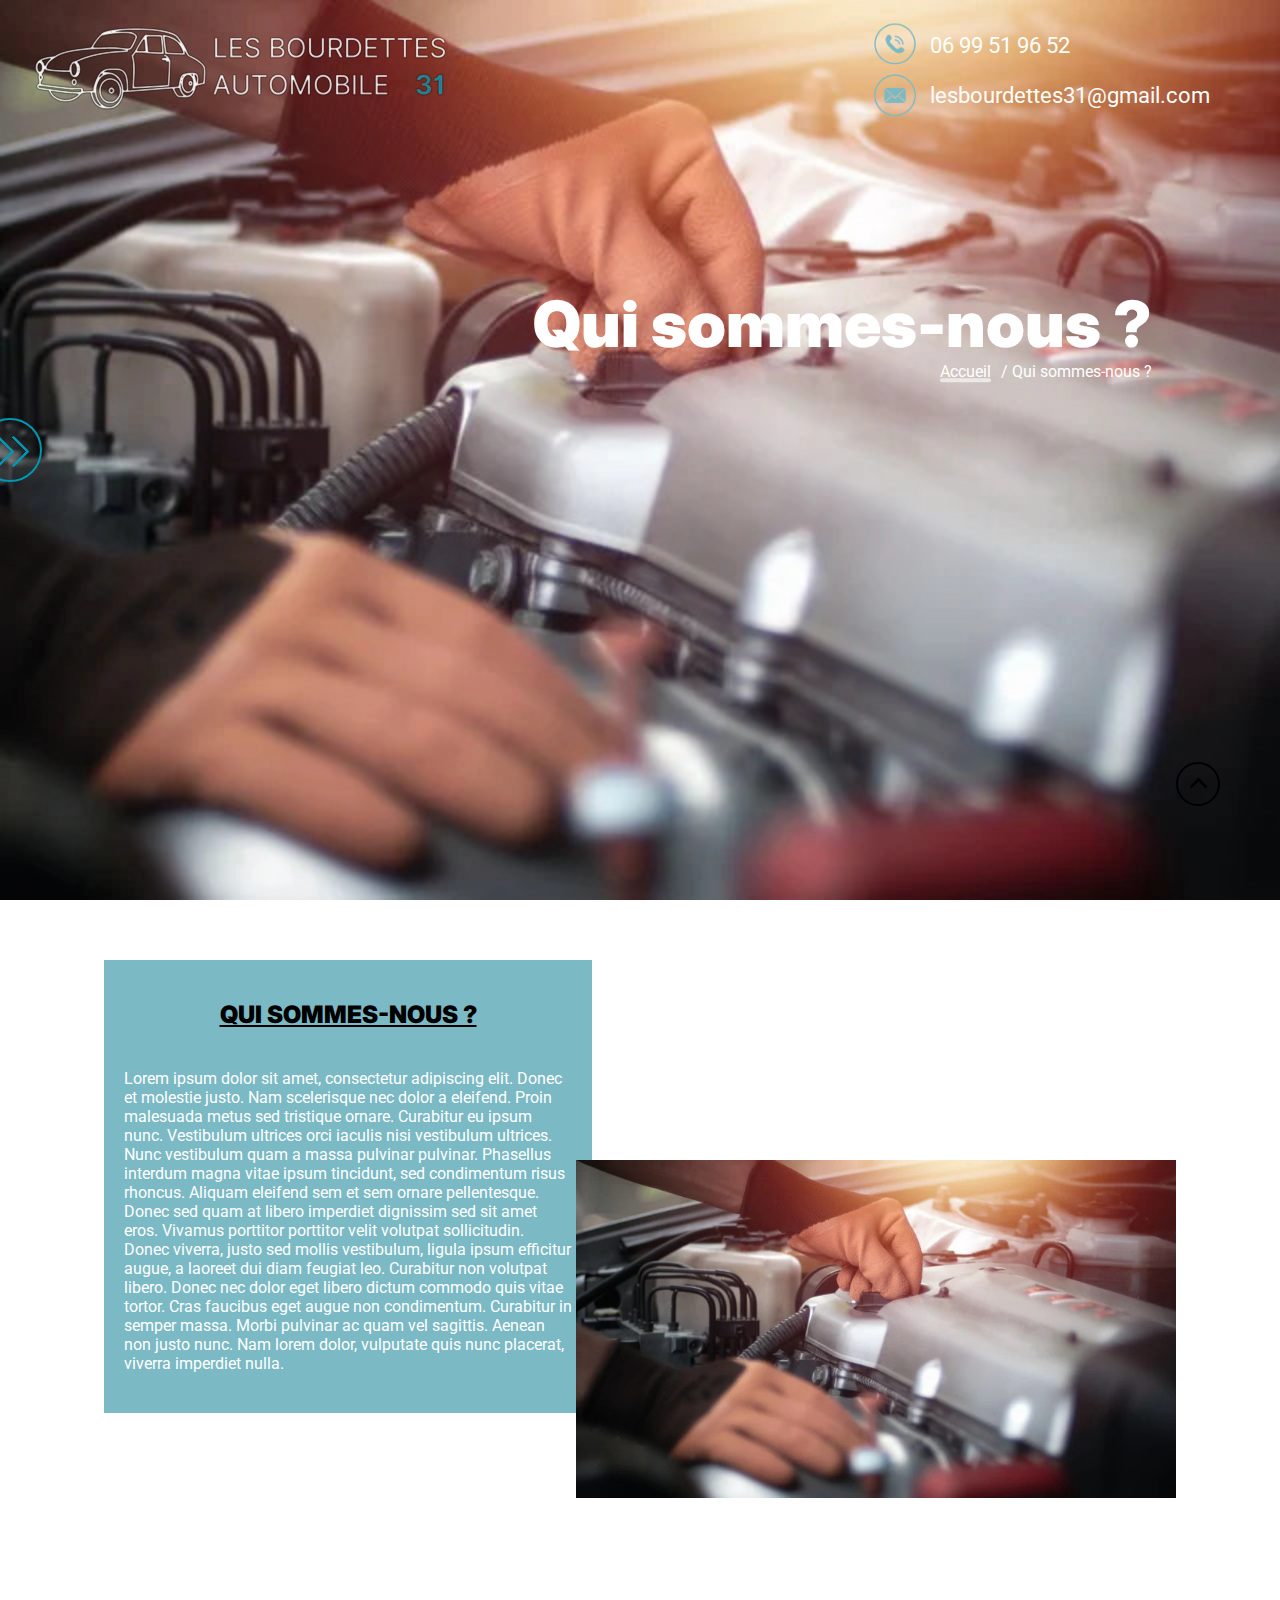
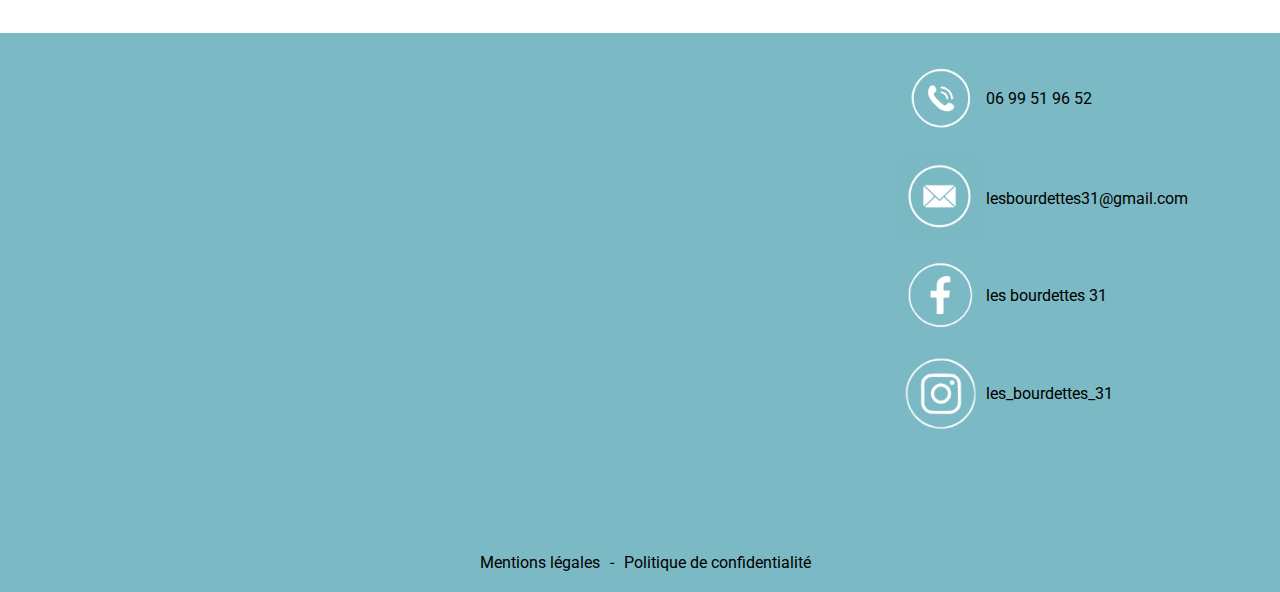
<file: about/index.html>
<!DOCTYPE html>
<html lang="en">

<head>
    <meta charset="UTF-8" />
    <meta name="viewport" content="width=device-width, initial-scale=1.0" />
    <meta name="description" content="Nous rachetons votre voiture à Toulouse et ses environs. Voiture particulière, collection, accidentée, en panne et utilitaire." />
    <title>Rachat de votre voiture à Toulouse et ses environs</title>
    <link rel="apple-touch-icon" sizes="180x180" href="../assets/icons/apple-touch-icon.png">
    <link rel="icon" type="image/png" sizes="32x32" href="../assets/icons/favicon-32x32.png">
    <link rel="icon" type="image/png" sizes="16x16" href="../assets/icons/favicon-16x16.png">
    <link rel="manifest" href="../assets/icons/site.webmanifest">
    <link rel="stylesheet" href="about.css">

</head>

<body>

    <header>
        <div class="header-container">
            <!--  Menu burger for mobile device -->
            <div class="menu-icon">
                <img src="../assets/icons/icon-menu.png" alt="menu-icon" />
            </div>
            <!--  End of menu burger for mobile device -->
            <a class="logo-link" href="../homepage/index.html">
                <img class="logo" src="../assets/images/logo.png" alt="logo" />
            </a>

            <div class="contact-icons">
                <div class="contact-item">
                    <img class="phone-icon" src="../assets/icons/phone.png" alt="phone-icon" />
                    <span class="phone-number">06 99 51 96 52</span>
                </div>
                <div class="contact-item">
                    <img class="mail-icon" src="../assets/icons/mail.png" alt="mail-icon" />
                    <span class="email">lesbourdettes31@gmail.com</span>
                </div>
            </div>
        </div>
        <div class="text-section">
            <div class="bold-text">
                <h1><strong>Qui sommes-nous ?</strong></h1>
            </div>
            <div class="breadcrumb">
                <a href="../homepage/index.html">
                    Accueil</a> / Qui sommes-nous ?
            </div>
        </div>
    </header>

    <nav>
        <div class="sidebar">
            <div class="close-button">
                <img src="../assets/icons/close.png" alt="close-menu" />
            </div>
            <ul class="menu">
                <a href="#">
                    <img class="logo-menu" src="../assets/images/logo-sidebar.png" alt="logo" />
                </a>
                <li><a href="../homepage/index.html">Accueil</a></li>
                <div class="menu-line-separation"></div>
                <li><a href="#">Vendre<br> ma voiture</a></li>
                <div class="menu-line-separation"></div>
                <li><a href="../about/index.html">Qui sommes-<br>nous ?</a></li>
                <div class="menu-line-separation"></div>
                <li><a href="#">Contact</a></li>
            </ul>
            <div class="social-logo">
                <a href="#">
                    <img class="logo-facebook" src="../assets/icons/facebook.png" alt="logo-facebook" />
                </a>
                <a href="#">
                    <img class="logo-instagram" src="../assets/icons/instagram.png" alt="logo-instagram" />
                </a>
            </div>
        </div>
    </nav>

    <main>
        <article>
            <!--FIRST SECTION-->
            <section class="first-section">
                <div class="section-content">
                    <div class="card">
                        <div class="left">
                            <h2><strong>Qui sommes-nous ?</strong></h2>
                            <p>Lorem ipsum dolor sit amet, consectetur adipiscing elit. Donec et molestie justo. Nam scelerisque nec dolor a eleifend. Proin malesuada metus sed tristique ornare. Curabitur eu ipsum nunc. Vestibulum ultrices orci iaculis nisi
                                vestibulum ultrices. Nunc vestibulum quam a massa pulvinar pulvinar. Phasellus interdum magna vitae ipsum tincidunt, sed condimentum risus rhoncus. Aliquam eleifend sem et sem ornare pellentesque. Donec sed quam at libero
                                imperdiet dignissim sed sit amet eros. Vivamus porttitor porttitor velit volutpat sollicitudin. Donec viverra, justo sed mollis vestibulum, ligula ipsum efficitur augue, a laoreet dui diam feugiat leo. Curabitur non volutpat
                                libero. Donec nec dolor eget libero dictum commodo quis vitae tortor. Cras faucibus eget augue non condimentum. Curabitur in semper massa. Morbi pulvinar ac quam vel sagittis. Aenean non justo nunc. Nam lorem dolor, vulputate
                                quis nunc placerat, viverra imperdiet nulla. </p>
                        </div>
                        <div class="right">
                            <img src="../assets/images/image-about.jpg" alt="presentation-image">
                        </div>
                    </div>
                </div>
            </section>
        </article>
    </main>
    <!--ARROW MENU-->
    <div class="arrow-container">
        <div class="arrow">
            <div class="div1"></div>
            <div class="div2"></div>
        </div>
    </div>

    <!--RETURN TOP-->
    <div class="arrow-container-return-top">
        <div class="arrow-return-top">
            <div class="div1"></div>
        </div>
    </div>

    <!--FOOTER-->
    <footer>
        <div class="footer-content">
            <iframe src="https://www.google.com/maps/embed?pb=!1m18!1m12!1m3!1d2891.6033288363296!2d1.3501074766149057!3d43.552309958949586!2m3!1f0!2f0!3f0!3m2!1i1024!2i768!4f13.1!3m3!1m2!1s0x12aeb74cbb897cad%3A0xd613a4d8b77104ab!2sChem.%20des%20Bourdettes%2C%2031270%20Cugnaux!5e0!3m2!1sfr!2sfr!4v1692894718830!5m2!1sfr!2sfr"
                style="border:0;" allowfullscreen="" loading="lazy" referrerpolicy="no-referrer-when-downgrade" title="location-map"></iframe>
            <div class="right-content">
                <div class="icon-span">
                    <a href="#">
                        <img class="phone-icon" src="../assets/icons/footer-phone.png" alt="phone-icon" />
                        <span class="phone-number">06 99 51 96 52</span>
                    </a>
                </div>
                <div class="icon-span">
                    <a href="#">
                        <img class="mail-icon" src="../assets/icons/footer-mail.png" alt="mail-icon" />
                        <span class="email">lesbourdettes31@gmail.com</span>
                    </a>
                </div>
                <div class="icon-span">
                    <a href="#">
                        <img class="logo-facebook" src="../assets/icons/facebook.png" alt="logo-facebook" />
                        <span>les bourdettes 31</span>
                    </a>
                </div>
                <div class="icon-span">
                    <a href="#">
                        <img class="logo-instagram" src="../assets/icons/instagram.png" alt="logo-instagram" />
                        <span>les_bourdettes_31</span>
                    </a>
                </div>
            </div>
        </div>
        <div class="overlay"></div>
        <div class="copyright">
            <a href="">
                <p>Mentions légales</p>
            </a>
            <p>-</p>
            <a href="">
                <p>Politique de confidentialité</p>
            </a>
        </div>
    </footer>
    <script src="../homepage/index.js"></script>

</body>

</html>
</file>
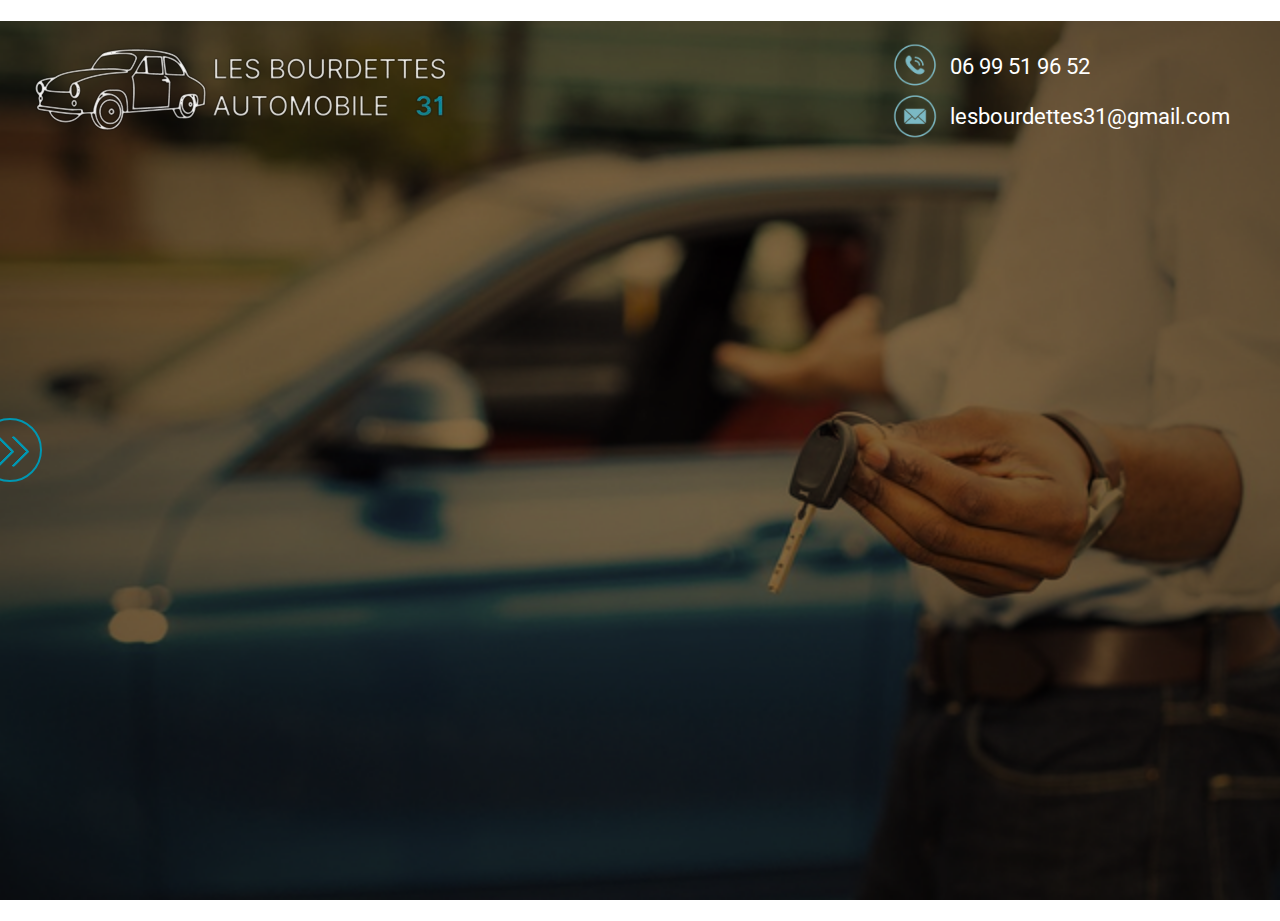
<file: homepage/index.html>
<!DOCTYPE html>
<html lang="en">

<head>
    <meta charset="UTF-8" />
    <meta name="viewport" content="width=device-width, initial-scale=1.0" />
    <meta name="description" content="Rachat de votre voiture à Toulouse et ses environs" />
    <title>Rachat de votre voiture à Toulouse et ses environs</title>
    <link rel="apple-touch-icon" sizes="180x180" href="../assets/icons/apple-touch-icon.png">
    <link rel="icon" type="image/png" sizes="32x32" href="../assets/icons/favicon-32x32.png">
    <link rel="icon" type="image/png" sizes="16x16" href="../assets/icons/favicon-16x16.png">
    <link rel="manifest" href="../assets/icons/site.webmanifest">
    <link rel="stylesheet" href="style.css" />
</head>

<body>
    <header>
        <div class="header-container">
            <!--  Menu burger for mobile device -->
            <div class="menu-icon">
                <img src="../assets/icons/icon-menu.png" alt="menu-icon" />
            </div>
            <!--  End of menu burger for mobile device -->
            <a class="logo-link" href="index.html">
                <img class="logo" src="../assets/images/logo.png" alt="logo" />
            </a>

            <div class="contact-icons">
                <div class="contact-item">
                    <img class="phone-icon" src="../assets/icons/phone.png" alt="phone-icon" />
                    <span class="phone-number">06 99 51 96 52</span>
                </div>
                <div class="contact-item">
                    <img class="mail-icon" src="../assets/icons/mail.png" alt="mail-icon" />
                    <span class="email">lesbourdettes31@gmail.com</span>
                </div>
            </div>


        </div>
    </header>

    <nav>
        <div class="sidebar">
            <div class="close-button">
                <img src="../assets/icons/close.png" alt="close-menu" />
            </div>
            <ul class="menu">
                <a href="index.html">
                    <img class="logo-menu" src="../assets/images/logo-sidebar.png" alt="logo" />
                </a>
                <li><a href="#">Accueil</a></li>
                <div class="menu-line-separation"></div>
                <li><a href="#">Vendre<br> ma voiture</a></li>
                <div class="menu-line-separation"></div>
                <li><a href="#">Qui sommes-<br>nous ?</a></li>
                <div class="menu-line-separation"></div>
                <li><a href="#">Contact</a></li>
            </ul>
            <div class="social-logo">
                <a href="#">
                    <img class="logo-facebook" src="../assets/icons/facebook.png" alt="logo-facebook" />
                </a>
                <a href="#">
                    <img class="logo-instagram" src="../assets/icons/instagram.png" alt="logo-instagram" />
                </a>
            </div>
        </div>
    </nav>

    <main>
        <article>
            <section>
                <div class="section-content">
                    <div class="arrow-container">
                        <div class="arrow">
                            <div class="div1"></div>
                            <div class="div2"></div>
                        </div>
                    </div>
                    <div class="text-section">
                        <h1>Achat de tous types de véhicule</h1>
                        <div class="separation-line"></div>
                        <p>Voiture particulière, collection, accidentée,<br> en panne et / ou utilitaire</p>
                        <p class="text-italic">Sur la région de Toulouse et Haute-Garonne</p>
                    </div>


                </div>



            </section>
        </article>
    </main>

    <div class="overlay"></div>

    <script src="index.js"></script>
</body>

</html>
</file>
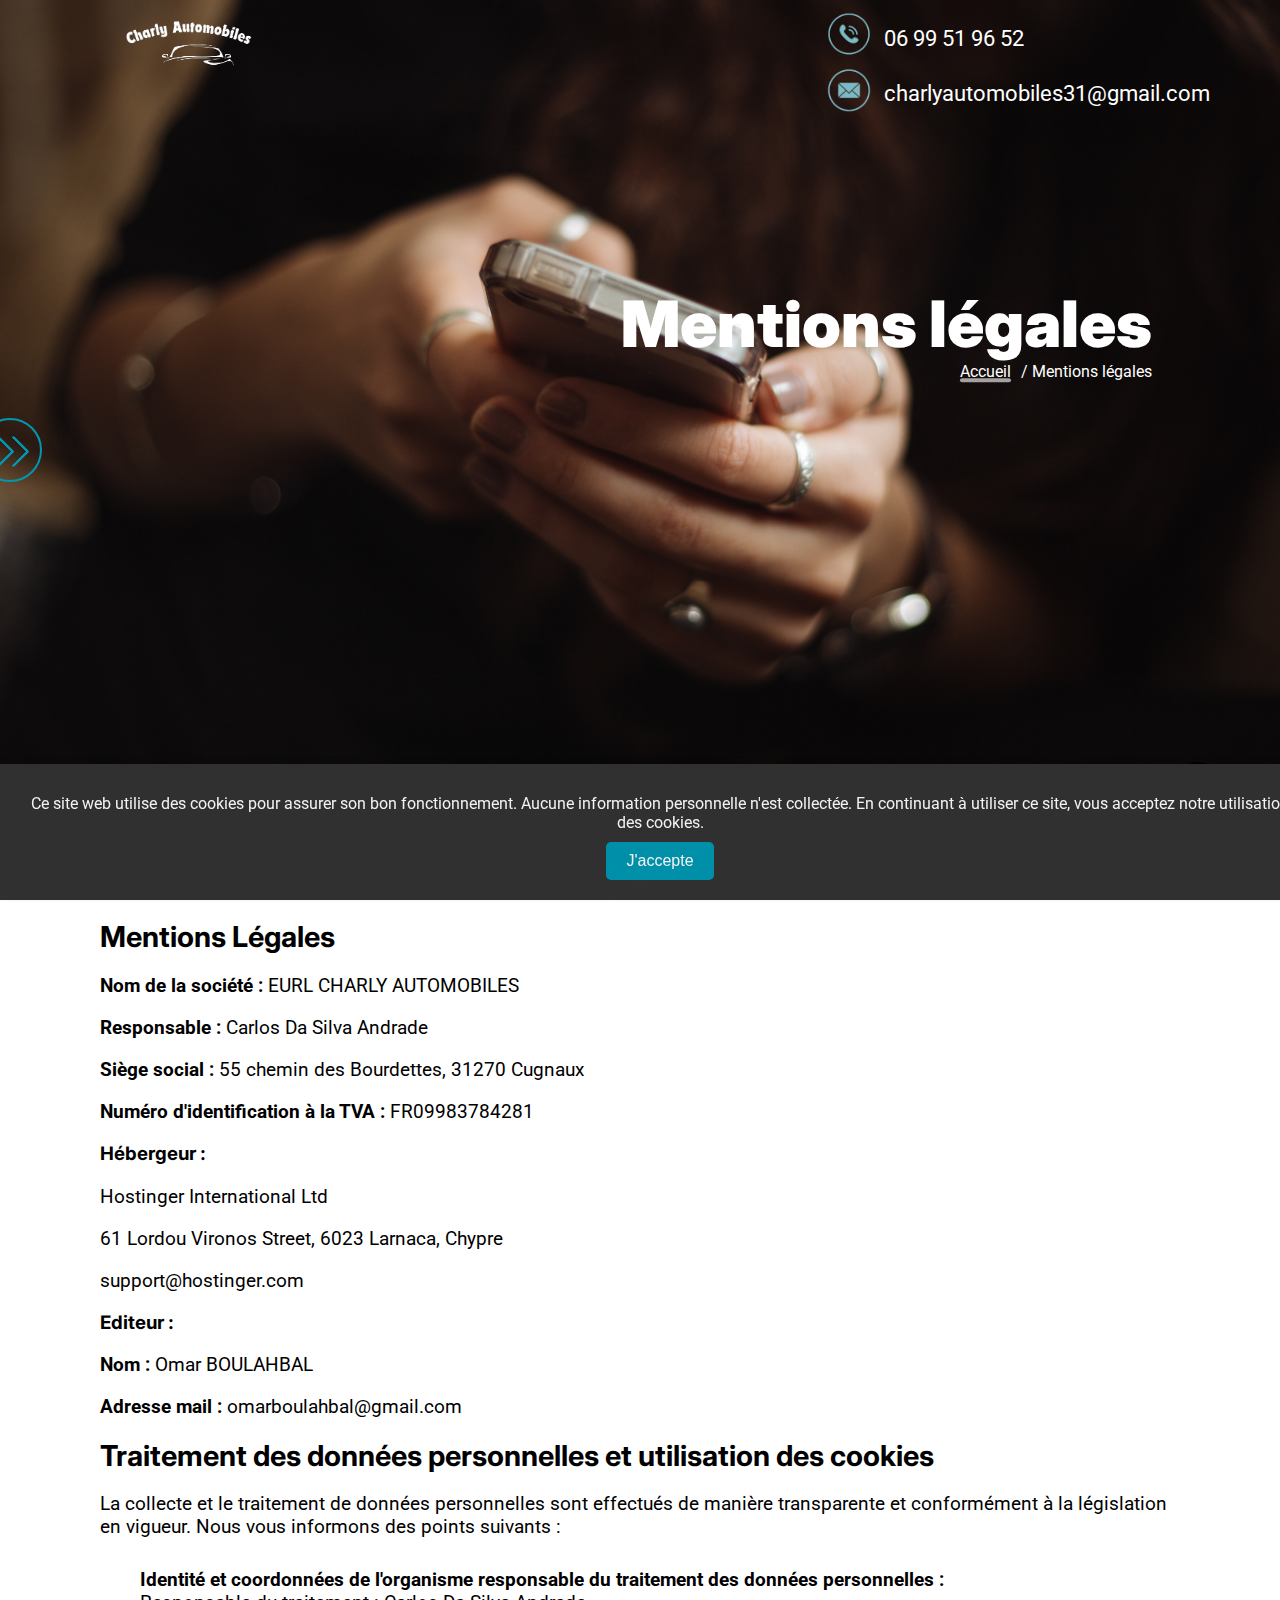
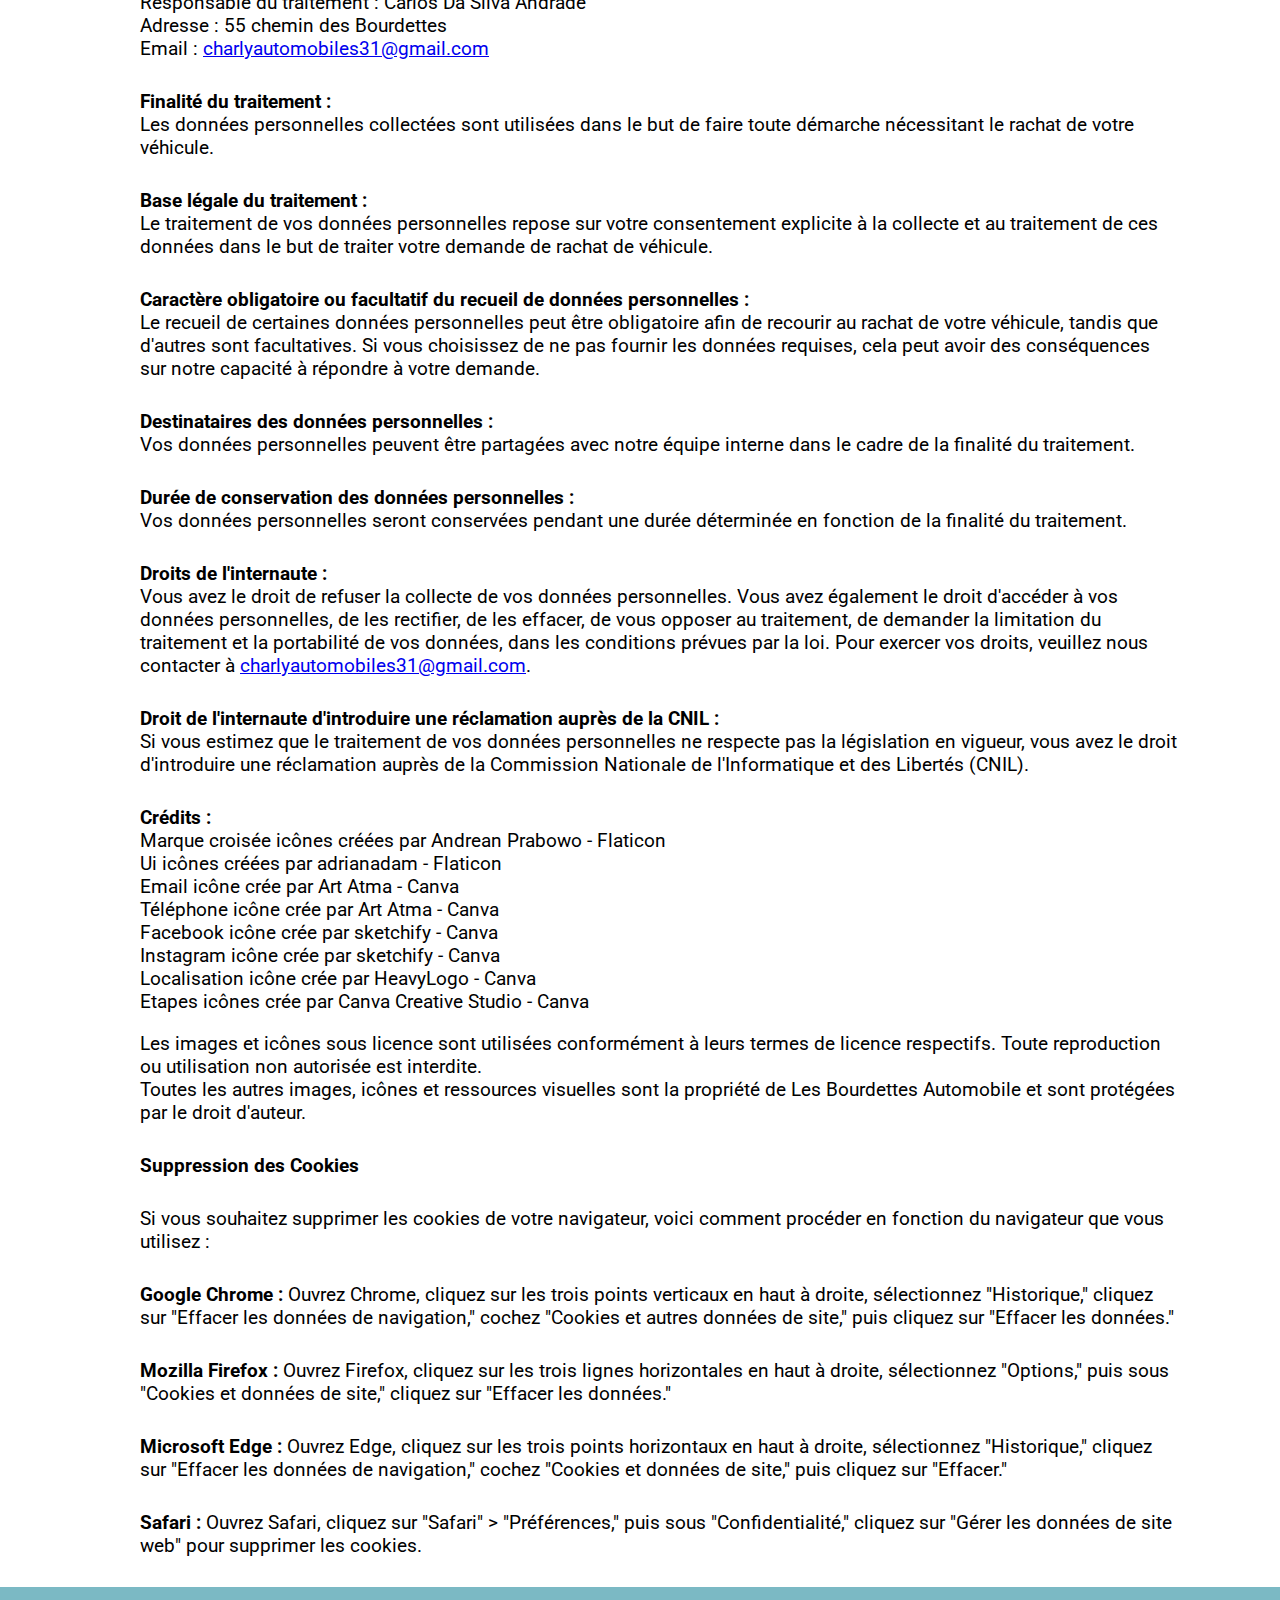
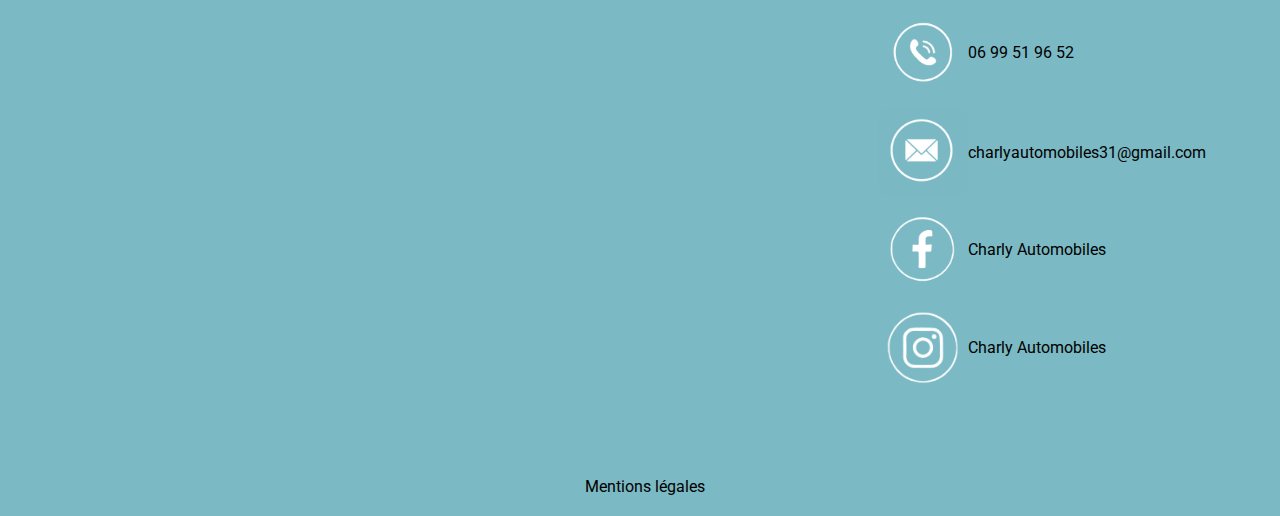
<file: pages/mentions-legales/index.html>
<!DOCTYPE html>
<html lang="fr">

<head>
    <meta charset="UTF-8">
    <meta name="viewport" content="width=device-width, initial-scale=1.0">
    <title>Rachat de votre voiture à Toulouse et ses environs - Mentions Légales</title>
    <meta property="og:title" content="Rachat de votre voiture à Toulouse et ses environs" />
    <meta property="og:description" content="Nous rachetons votre voiture à Toulouse et ses environs. Voiture particulière, collection, accidentée, en panne et utilitaire." />
    <meta property="og:image" content="../../assets/icons/favicon_charly_auto/favicon-32x32.png" />
    <meta property="og:url" content="https://charlyautomobiles31.fr/mentions-legales" />
    <meta property="og:type" content="website" />
    <link rel="apple-touch-icon" sizes="180x180" href="../../assets/icons/favicon_charly_auto/apple-touch-icon.png">
    <link rel="icon" type="image/png" sizes="32x32" href="../../assets/icons/favicon_charly_auto/favicon-32x32.png">
    <link rel="icon" type="image/png" sizes="16x16" href="../../assets/icons/favicon_charly_auto/favicon-16x16.png">
    <link rel="manifest" href="../../assets/icons/favicon_charly_auto/site.webmanifest">
    <meta name="description" content="Mentions légales du site de Carlos Da Silva. Informations sur la collecte de données personnelles et l'utilisation des cookies.">
    <meta name="keywords" content="mentions légales, données personnelles, cookies, Carlos Da Silva">
    <meta name="author" content="Carlos Da Silva">
    <link rel="canonical" href="https://charlyautomobiles31.fr/mentions-legales">
    <link rel="stylesheet" href="mentions-legales.css">

</head>

<body>
    <!--HEADER-->
    <header>
        <div class="header-container">
            <!--  Menu burger for mobile device -->
            <div class="menu-icon">
                <img src="../../assets/icons/icon-menu.png" alt="menu-icon" />
            </div>
            <!--  End of menu burger for mobile device -->
            <a class="logo-link" href="../../index.html">
                <img class="logo" src="../../assets/images/logo-charly-auto-transparent2.png" alt="logo" />
            </a>

            <div class="contact-icons">
                <div class="contact-item">
                    <a href="tel:0699519652">
                        <img class="phone-icon" src="../../assets/icons/phone.png" alt="phone-icon" />
                    </a>
                    <a href="tel:0699519652">06 99 51 96 52</a>
                </div>
                <div class="contact-item">
                    <a href="mailto:charlyautomobiles31@gmail.com">
                        <img class="mail-icon" src="../../assets/icons/mail.png" alt="mail-icon" />
                    </a>
                    <a href="mailto:charlyautomobiles31@gmail.com">charlyautomobiles31@gmail.com</a>
                </div>
            </div>
        </div>
        <div class="text-section">
            <div class="bold-text">
                <h1><strong>Mentions légales</strong></h1>
            </div>
            <div class="breadcrumb">
                <a href="../../index.html">
                Accueil </a> / Mentions légales
            </div>
        </div>
    </header>

    <nav>
        <div class="sidebar">
            <div class="close-button">
                <img src="../../assets/icons/close.png" alt="close-menu" />
            </div>
            <ul class="menu">
                <li><a href="../../index.html">Accueil</a></li>
                <div class="menu-line-separation"></div>
                <li><a href="../vendre-mon-vehicule/index.html">Vendre<br> mon véhicule</a></li>
                <div class="menu-line-separation"></div>
                <li><a href="../a-propos-de-nous/index.html">A propos de<br>nous</a></li>
                <div class="menu-line-separation"></div>
                <li><a href="../contact/index.html">Contact</a></li>
            </ul>
            <div class="social-logo">
                <a href="https://www.facebook.com/profile.php?id=61560107947524&locale=fr_FR">
                    <img class="logo-facebook" src="../../assets/icons/facebook.png" alt="logo-facebook" />
                </a>
                <a href="https://www.instagram.com/charlyautomobiles/" target="_blank">
                    <img class="logo-instagram" src="../../assets/icons/instagram.png" alt="logo-instagram" />
                </a>
            </div>
        </div>
    </nav>

    <main>
        <article>
            <section class="first-section">
                <h1>Mentions Légales</h1>
                <p><strong>Nom de la société :</strong> EURL CHARLY AUTOMOBILES</p>
                <p><strong>Responsable :</strong> Carlos Da Silva Andrade</p>
                <p><strong>Siège social :</strong> 55 chemin des Bourdettes, 31270 Cugnaux</p>
                <p><strong>Numéro d'identification à la TVA :</strong> FR09983784281</p>
                <h3>Hébergeur :</h3>
                <p>Hostinger International Ltd</p>
                <p>61 Lordou Vironos Street, 6023 Larnaca, Chypre</p>
                <p>support@hostinger.com</p>
                <h3>Editeur :</h3>
                <p><strong>Nom :</strong> Omar BOULAHBAL</p>
                <p><strong>Adresse mail :</strong> omarboulahbal@gmail.com</p>

                <h1>Traitement des données personnelles et utilisation des cookies</h1>

                <p>La collecte et le traitement de données personnelles sont effectués de manière transparente et conformément à la législation en vigueur. Nous vous informons des points suivants :</p>

                <ul>
                    <li><strong>Identité et coordonnées de l'organisme responsable du traitement des données personnelles :</strong><br> Responsable du traitement : Carlos Da Silva Andrade<br> Adresse : 55 chemin des Bourdettes<br> Email : <a href="mailto:charlyautomobiles31@gmail.com">charlyautomobiles31@gmail.com</a>
                    </li>
                    <li><strong>Finalité du traitement :</strong><br> Les données personnelles collectées sont utilisées dans le but de faire toute démarche nécessitant le rachat de votre véhicule.
                    </li>
                    <li><strong>Base légale du traitement :</strong><br> Le traitement de vos données personnelles repose sur votre consentement explicite à la collecte et au traitement de ces données dans le but de traiter votre demande de rachat de véhicule.
                    </li>
                    <li><strong>Caractère obligatoire ou facultatif du recueil de données personnelles :</strong><br> Le recueil de certaines données personnelles peut être obligatoire afin de recourir au rachat de votre véhicule, tandis que d'autres sont
                        facultatives. Si vous choisissez de ne pas fournir les données requises, cela peut avoir des conséquences sur notre capacité à répondre à votre demande.
                    </li>
                    <li><strong>Destinataires des données personnelles :</strong><br> Vos données personnelles peuvent être partagées avec notre équipe interne dans le cadre de la finalité du traitement.
                    </li>
                    <li><strong>Durée de conservation des données personnelles :</strong><br> Vos données personnelles seront conservées pendant une durée déterminée en fonction de la finalité du traitement.
                    </li>
                    <li><strong>Droits de l'internaute :</strong><br> Vous avez le droit de refuser la collecte de vos données personnelles. Vous avez également le droit d'accéder à vos données personnelles, de les rectifier, de les effacer, de vous opposer
                        au traitement, de demander la limitation du traitement et la portabilité de vos données, dans les conditions prévues par la loi. Pour exercer vos droits, veuillez nous contacter à <a href="mailto:charlyautomobiles31@gmail.com">charlyautomobiles31@gmail.com</a>.
                    </li>
                    <li><strong>Droit de l'internaute d'introduire une réclamation auprès de la CNIL :</strong><br> Si vous estimez que le traitement de vos données personnelles ne respecte pas la législation en vigueur, vous avez le droit d'introduire une
                        réclamation auprès de la Commission Nationale de l'Informatique et des Libertés (CNIL).
                    </li>
                    <li class="credits"><strong>Crédits :</strong><br>
                        <a href="https://www.flaticon.com/fr/icones-gratuites/marque-croisee" title="marque croisée icônes">Marque croisée icônes créées par Andrean Prabowo - Flaticon</a><br>
                        <a href="https://www.flaticon.com/fr/icones-gratuites/ui" title="ui icônes">Ui icônes créées par adrianadam - Flaticon</a><br>
                        <a href="https://www.canva.com/icons/MAFYy8RsviE/" title="email icone">Email icône crée par Art Atma - Canva</a><br>
                        <a href="https://www.canva.com/icons/MAFYy5k0tpo/" title="phone icone">Téléphone icône crée par Art Atma - Canva</a><br>
                        <a href="https://www.canva.com/icons/MAE9MPw9s3g/" title="facebook icônes">Facebook icône crée par sketchify - Canva</a><br>
                        <a href="https://www.canva.com/icons/MAE9MDFdFLo/" title="instagram icone">Instagram icône crée par sketchify - Canva </a><br>
                        <a href="https://www.canva.com/icons/MAFM2FJJZMg/" title="localisation icone">Localisation icône crée par HeavyLogo - Canva</a><br>
                        <a href="https://www.canva.com/icons/MACZMrIj9R0/" title="etape logo">Etapes icônes crée par Canva Creative Studio - Canva</a>
                        <p>Les images et icônes sous licence sont utilisées conformément à leurs termes de licence respectifs. Toute reproduction ou utilisation non autorisée est interdite. <br> Toutes les autres images, icônes et ressources visuelles sont
                            la propriété de Les Bourdettes Automobile et sont protégées par le droit d'auteur.</p>
                    </li>
                    <li><strong>Suppression des Cookies</strong></li>
                    <p>Si vous souhaitez supprimer les cookies de votre navigateur, voici comment procéder en fonction du navigateur que vous utilisez :</p>

                    <li><strong>Google Chrome :</strong> Ouvrez Chrome, cliquez sur les trois points verticaux en haut à droite, sélectionnez "Historique," cliquez sur "Effacer les données de navigation," cochez "Cookies et autres données de site," puis cliquez
                        sur "Effacer les données."</li>
                    <li><strong>Mozilla Firefox :</strong> Ouvrez Firefox, cliquez sur les trois lignes horizontales en haut à droite, sélectionnez "Options," puis sous "Cookies et données de site," cliquez sur "Effacer les données."</li>
                    <li><strong>Microsoft Edge :</strong> Ouvrez Edge, cliquez sur les trois points horizontaux en haut à droite, sélectionnez "Historique," cliquez sur "Effacer les données de navigation," cochez "Cookies et données de site," puis cliquez
                        sur "Effacer."</li>
                    <li><strong>Safari :</strong> Ouvrez Safari, cliquez sur "Safari" > "Préférences," puis sous "Confidentialité," cliquez sur "Gérer les données de site web" pour supprimer les cookies.</li>
                </ul>
            </section>
        </article>
    </main>

    <!--ARROW MENU-->
    <div class="arrow-container">
        <div class="arrow">
            <div class="div1"></div>
            <div class="div2"></div>
        </div>
    </div>

    <!--RETURN TOP-->
    <div class="arrow-container-return-top">
        <div class="arrow-return-top">
            <div class="div1"></div>
        </div>
    </div>
    <!--FOOTER-->
    <footer>
        <div class="footer-content">
            <iframe src="https://www.google.com/maps/embed?pb=!1m18!1m12!1m3!1d2891.5475159485945!2d1.3501909999999997!3d43.553473200000006!2m3!1f0!2f0!3f0!3m2!1i1024!2i768!4f13.1!3m3!1m2!1s0x12aeb0b4c5cefc5d%3A0xbc7468f276241a30!2s55%20Chem.%20des%20Bourdettes%2C%2031270%20Cugnaux!5e0!3m2!1sfr!2sfr!4v1694888712613!5m2!1sfr!2sfr"
                style="border:0;" allowfullscreen="" loading="lazy" title="location-map" referrerpolicy="no-referrer-when-downgrade"></iframe>
            <div class="right-content">
                <div class="icon-span">
                    <a href="tel:0699519652">
                        <img class="phone-icon" src="../../assets/icons/footer-phone.png" alt="phone-icon" />
                        <span>06 99 51 96 52</span>
                    </a>
                </div>
                <div class="icon-span">
                    <a href="mailto:charlyautomobiles31@gmail.com">
                        <img class="mail-icon" src="../../assets/icons/footer-mail.png" alt="mail-icon" />
                        <span href="mailto:charlyautomobiles31@gmail.com">charlyautomobiles31@gmail.com</span>
                    </a>
                </div>
                <div class="icon-span">
                    <a href="https://www.facebook.com/profile.php?id=61560107947524&locale=fr_FR">
                        <img class="logo-facebook" src="../../assets/icons/facebook.png" alt="logo-facebook" />
                        <span>Charly Automobiles</span>
                    </a>
                </div>
                <div class="icon-span">
                    <a href="https://www.instagram.com/charlyautomobiles/" target="_blank">
                        <img class="logo-instagram" src="../../assets/icons/instagram.png" alt="logo-instagram" />
                        <span>Charly Automobiles</span>
                    </a>
                </div>
            </div>
        </div>
        <div class="overlay"></div>
        <div class="copyright">
            <a href="index.html">
                <p>Mentions légales</p>
            </a>
        </div>
    </footer>

    <!--COOKIES-->
    <div id="cookie-banner" class="cookie-banner">
        <p>Ce site web utilise des cookies pour assurer son bon fonctionnement. Aucune information personnelle n'est collectée. En continuant à utiliser ce site, vous acceptez notre utilisation des cookies.</p>
        <button id="accept-cookie" class="cookie-button">J'accepte</button>
    </div>

    <script src="../../index.js"></script>
    <script src="../../cookies.js"></script>
</body>

</html>

</html>
</file>
<file: about/about.css>
@import url('https://fonts.googleapis.com/css2?family=Inter&family=Roboto:wght@300&display=swap');
:root {
    /* Colors */
    --main-color: #7BB9C4;
    --gadiant-color1: #8BC5CF;
    --gadiant-color2: #62B9C8;
    --gadiant-color3: #34A5B8;
    --gadiant-color4: #0097B2;
    --text-color: #000000;
    --alterrnative-text-color: #FFFFFF;
    --hover-color: #ffffff9d;
    /* Fonts */
    --title-font: 'Inter', 'Arial';
    --text-font: 'Roboto', 'sans-serif';
}

html,
body {
    margin: 0;
    padding: 0;
    overflow-x: hidden;
    scroll-behavior: smooth;
}


/*Header*/

header {
    background: url("../assets/images/image-about.jpg") center;
    background-size: cover;
    display: flex;
    flex-direction: column;
    height: 100vh;
}

header .header-container {
    display: flex;
    padding: 20px;
    height: 100px;
    flex-direction: row;
    justify-content: space-between;
    flex-wrap: nowrap;
    align-items: flex-end;
}

header .logo {
    position: relative;
    margin: 90px 0 0 0;
    cursor: pointer;
    z-index: 2;
}

header .contact-icons {
    margin: 0 50px 0 0;
    color: var(--alterrnative-text-color);
    font-family: var(--text-font);
}

header .contact-item {
    display: flex;
    align-items: center;
    font-size: 1.4em;
}

header .phone-icon,
header .mail-icon {
    width: 50px;
    height: 50px;
    margin: 0 10px;
}


/*Text Section*/

.text-section {
    display: flex;
    flex-direction: column;
    align-items: flex-end;
    color: var(--alterrnative-text-color);
    margin: 20vh 10vw 0 0;
    transform: translateY(-30%);
    gap: 0;
}

.text-section h1 {
    font-family: var(--title-font);
    margin: 0;
    font-size: 4em;
    text-align: center;
}

.text-section .breadcrumb {
    display: flex;
    flex-direction: row;
    justify-content: center;
    align-items: center;
    font-family: var(--text-font);
    margin: 0 0 20px 0;
    gap: 10px;
}

.text-section .breadcrumb a {
    display: flex;
    justify-content: center;
    align-items: center;
    text-decoration: none;
    color: var(--alterrnative-text-color);
    position: relative;
}

.text-section .breadcrumb a::before {
    content: '';
    background-color: var(--hover-color);
    position: absolute;
    bottom: -1px;
    width: 100%;
    height: 4px;
    z-index: -1;
    border-radius: 3px;
    transition: all .3s ease-in-out;
}

.text-section .breadcrumb a:hover::before {
    bottom: 0;
    height: 100%;
    width: 4em;
}

.arrow-container {
    position: fixed;
    top: 50%;
    left: 10px;
    transform: translate(-50%, -50%);
    animation: moveContainer 1s infinite alternate;
}

.arrow-container:hover {
    box-shadow: 0 0 10px 0 var(--gadiant-color4);
    border-radius: 50%;
}

.arrow-container:active .arrow {
    animation: none;
    transform: rotate(90deg) scale(1.1);
    transition: transform 0.2s;
}

.arrow-container-return-top {
    position: fixed;
    bottom: 8%;
    right: 3%;
    transform: translate(-50%, -50%);
    animation: moveContainerReturnTop 0.8s infinite alternate;
}

.arrow-container-return-top:hover {
    box-shadow: 0 0 10px 0 var(--alterrnative-text-color);
    border-radius: 50%;
}

@keyframes moveContainer {
    0% {
        transform: translateX(0);
    }
    100% {
        transform: translateX(20px);
    }
}

@keyframes moveContainerReturnTop {
    0% {
        transform: translateY(0);
    }
    100% {
        transform: translateY(20px);
    }
}

.arrow {
    border: solid 2px var(--gadiant-color4);
    height: 60px;
    width: 60px;
    border-radius: 50%;
    cursor: pointer;
    transform: rotate(90deg);
}

.arrow .div1 {
    position: absolute;
    height: 20px;
    width: 20px;
    border-top: 3px solid var(--gadiant-color4);
    border-left: 3px solid var(--gadiant-color4);
    transform: rotate(45deg);
    left: 20px;
    top: 30px;
    border-radius: 12%;
}

.arrow .div2 {
    position: absolute;
    height: 20px;
    width: 20px;
    border-top: 3px solid var(--gadiant-color4);
    border-left: 3px solid var(--gadiant-color4);
    transform: rotate(45deg);
    left: 20px;
    top: 15px;
    border-radius: 12%;
}

.arrow-return-top {
    border: solid 2px var(--text-color);
    height: 40px;
    width: 40px;
    border-radius: 50%;
    cursor: pointer;
}

.arrow-return-top .div1 {
    position: absolute;
    height: 10px;
    width: 10px;
    border-top: 3px solid var(--text-color);
    border-left: 3px solid var(--text-color);
    transform: rotate(45deg);
    left: 16px;
    top: 18px;
    border-radius: 12%;
}

.menu-icon {
    display: none;
    z-index: 1;
}

.overlay {
    position: fixed;
    top: 0;
    left: 0;
    width: 100%;
    height: 100%;
    background-color: rgba(0, 0, 0, 0.5);
    z-index: 1;
    display: none;
}

.overlay.active {
    display: block;
}

.sidebar {
    position: fixed;
    top: 0;
    left: -300px;
    width: 300px;
    height: 100%;
    background-color: var(--main-color);
    z-index: 2;
    transition: left 0.3s ease;
    display: flex;
    flex-direction: column;
    justify-content: center;
    align-items: stretch;
    padding: 20px;
    box-sizing: border-box;
    overflow: hidden;
    text-align: center;
}

.logo-menu {
    position: relative;
    margin: 100px 0 0 0;
    cursor: pointer;
    z-index: 2;
    width: 50%;
}

.sidebar.open {
    left: 0;
}

.close-button {
    position: absolute;
    cursor: pointer;
    top: 20px;
    right: 20px;
}

.menu {
    list-style: none;
    padding: 0;
    margin: 0 0 60px 0;
}

.menu li {
    text-align: center;
    margin: 40px 0;
}

.menu li a {
    color: var(--text-color);
    text-decoration: none;
    display: block;
    transition: color 0.3s ease;
    font-family: var(--title-font);
    text-transform: uppercase;
    font-weight: bold;
    font-size: 1.2rem;
}

.menu-line-separation {
    border: solid 1px var(--alterrnative-text-color);
    width: 80%;
    margin: 0 auto;
}

.menu li a:hover {
    color: var(--hover-color);
}

.social-logo {
    display: flex;
    justify-content: center;
    align-items: center;
    gap: 20px;
    margin: 0 0 100px 0;
}

.social-logo img {
    width: 100px;
}

.logo-hidden {
    display: none;
}


/* First Section */

.first-section {
    margin: 60px 0 20px 0;
    display: flex;
    flex-direction: column;
    align-items: center;
}

.first-section .section-content h2 {
    font-family: var(--title-font);
    margin: 20px 0 40px 0;
    text-align: center;
    color: var(--text-color);
    text-transform: uppercase;
    text-decoration: underline;
}

.first-section .section-content p {
    font-family: var(--text-font);
    margin: 0 0 20px 0;
    color: var(--alterrnative-text-color);
}

.first-section .section-content .card {
    display: flex;
    flex-wrap: wrap;
    justify-content: center;
}

.first-section .section-content .card .left {
    flex: 0 0 35%;
    padding: 20px;
    background-color: var(--main-color);
    margin: 0 0 200px 0;
}

.first-section .section-content .card .right img {
    width: 600px;
    height: auto;
    margin: 200px 0 0 -16px;
}

footer {
    background-color: var(--main-color);
}

footer .footer-content {
    display: flex;
    flex-direction: row;
    justify-content: center;
    padding: 20px;
}

footer .footer-content iframe {
    width: 60%;
    height: 450px;
}

footer .right-content {
    display: flex;
    flex-direction: column;
    justify-content: flex-start;
    align-items: flex-start;
    margin: 0 0 0 60px;
}

footer .right-content .icon-span {
    display: flex;
    align-items: center;
    margin: 0 0 10px 0;
}

footer .right-content img {
    width: 90px;
}

footer .right-content span {
    font-family: var(--text-font);
    color: var(--text-color);
    font-size: 1rem;
    &:hover {
        color: var(--hover-color);
    }
}

footer .right-content a {
    display: flex;
    align-items: center;
    text-decoration: none;
}

footer .copyright {
    display: flex;
    flex-wrap: wrap;
    flex-direction: row;
    justify-content: center;
    margin: 30px 0 0 0;
}

footer .copyright p {
    font-family: var(--text-font);
    color: var(--text-color);
    font-size: 1rem;
    margin: 0 0 20px 10px;
    &:hover {
        color: var(--hover-color);
    }
}

footer .copyright a {
    text-decoration: none;
}

@media (min-width: 768px) and (max-width: 991px) {
    header .header-container {
        position: relative;
        display: flex;
        flex-direction: row;
        justify-content: space-between;
        align-items: flex-start;
        padding: 20px;
        height: 100px;
    }
    header .contact-icons {
        display: none;
    }
    header .logo {
        width: 100%;
        height: 100%;
        margin: 30px 0 0 30px;
    }
    header .logo-link {
        width: 60%;
    }
    .arrow-container {
        display: none;
    }
    .menu-icon {
        display: block;
        cursor: pointer;
    }
    .overlay {
        position: fixed;
        top: 0;
        left: 0;
        width: 100%;
        height: 100%;
        background-color: rgba(0, 0, 0, 0.5);
        z-index: 1;
        display: none;
    }
    .overlay.active {
        display: block;
    }
    .sidebar {
        font-size: 2vw;
        left: -300px;
    }
    .logo-menu {
        margin: 0;
        width: 50%;
    }
    .close-button {
        top: 20px;
        right: 20px;
    }
    .menu li {
        margin: 30px 0;
    }
    .social-logo {
        margin: 60px 0 -20px 0;
    }
    .first-section .section-content {
        text-align: center;
    }
    .first-section .section-content .card {
        display: block;
    }
    .first-section .section-content .card .left {
        width: 80%;
        margin-right: auto;
        margin-left: auto;
    }
    .first-section .section-content .card .right img {
        margin: -200px 0 0 0;
        width: 85%;
        height: auto;
    }
}

@media (max-width: 767px) {
    header .header-container {
        position: relative;
        display: flex;
        flex-direction: row;
        justify-content: space-between;
        align-items: flex-start;
        padding: 20px;
        height: 100px;
    }
    header .contact-icons {
        display: none;
    }
    header .logo {
        width: 130%;
        height: 100%;
        margin: 0;
    }
    header .logo-link {
        width: 60%;
    }
    .text-section {
        display: block;
    }
    .arrow-container {
        display: none;
    }
    .menu-icon {
        display: block;
        cursor: pointer;
    }
    .menu-icon img {
        width: 60%;
        height: auto;
    }
    .sidebar {
        font-size: 2vw;
        left: -300px;
    }
    .logo-menu {
        margin: 0;
        width: 50%;
    }
    .close-button {
        top: 20px;
        right: 20px;
    }
    .menu li {
        margin: 20px 0;
    }
    .social-logo {
        margin: 60px 0 -20px 0;
    }
    .first-section .section-content {
        text-align: center;
    }
    .first-section .section-content .card {
        display: block;
    }
    .first-section .section-content .card .left {
        width: 80%;
        margin-right: auto;
        margin-left: auto;
    }
    .first-section .section-content .card .right img {
        margin: -200px 0 0 0;
        width: 85%;
        height: auto;
    }
    footer .footer-content {
        display: flex;
        flex-direction: column;
        justify-content: center;
        align-items: center;
        padding: 20px;
    }
    footer .footer-content iframe {
        width: 100%;
        height: 350px;
        margin: 0 0 20px 0;
    }
    footer .right-content {
        margin: 0 auto 0 0;
    }
    footer .footer-content .right-content .icon-span img {
        width: 60px;
    }
}

@media(max-width: 480px) {
    header .header-container {
        position: relative;
        display: flex;
        flex-direction: row;
        padding: 20px;
        height: 100px;
    }
    header .logo {
        width: 130%;
        height: 100%;
        margin: 0;
    }
    .text-section {
        display: flex;
        flex-direction: column;
        align-items: center;
    }
    .menu-icon {
        display: block;
        cursor: pointer;
    }
    .menu-icon img {
        width: 50%;
        height: auto;
    }
    .overlay {
        position: fixed;
        top: 0;
        left: 0;
        width: 100%;
        height: 100%;
        background-color: rgba(0, 0, 0, 0.5);
        z-index: 1;
        display: none;
    }
    .overlay.active {
        display: block;
    }
    .sidebar {
        font-size: 2vw;
        width: 60%;
        left: -100%;
    }
    .logo-menu {
        margin: 0 0 40px 0;
        width: 50%;
    }
    .close-button {
        top: 10px;
        right: 10px;
    }
    .menu li {
        margin: 10px 0;
    }
    .social-logo {
        display: flex;
        flex-direction: row;
        gap: 1px;
    }
    .social-logo img {
        width: 70px;
    }
    .first-section .section-content {
        text-align: center;
    }
    .first-section .section-content .card {
        display: block;
    }
    .first-section .section-content .card .left {
        width: 80%;
        margin-right: auto;
        margin-left: auto;
    }
    .first-section .section-content .card .right img {
        margin: -200px 0 24px 0;
        width: 90%;
        height: 190px;
    }
}

@media (max-width: 300px) {
    header .header-container {
        position: relative;
        display: flex;
        flex-direction: row;
        padding: 20px;
        height: 100px;
    }
    header .logo {
        width: 170%;
        height: 100%;
        margin: 0 0 0 -30px;
    }
    .text-section {
        font-size: xx-small;
    }
    .menu {
        margin: 0;
    }
    .menu-icon {
        display: block;
        cursor: pointer;
    }
    .menu-icon img {
        width: 40%;
        height: auto;
    }
    .overlay {
        position: fixed;
        top: 0;
        left: 0;
        width: 100%;
        height: 100%;
        background-color: rgba(0, 0, 0, 0.5);
        z-index: 1;
        display: none;
    }
    .overlay.active {
        display: block;
    }
    .sidebar {
        font-size: 2vw;
        width: 60%;
        left: -100%;
    }
    .logo-menu {
        display: none;
    }
    .close-button {
        top: 10px;
        right: 10px;
    }
    .menu li {
        margin: 20px 0;
    }
    .social-logo {
        display: flex;
        flex-direction: row;
        gap: 1px;
    }
    .social-logo img {
        width: 70px;
    }
    .first-section .section-content {
        text-align: center;
    }
    .first-section .section-content .card {
        display: block;
    }
    .first-section .section-content .card .left {
        width: 70%;
        margin-right: auto;
        margin-left: auto;
    }
    .first-section .section-content .card .right img {
        margin: -200px 0 170px 0;
        width: 90%;
        height: auto;
    }
    footer .right-content {
        margin: 0 auto 0 0;
        width: auto;
    }
    footer .footer-content .right-content a {
        display: flex;
        flex-direction: column;
        justify-content: center;
        align-items: flex-start;
    }
    footer .footer-content .right-content .icon-span img {
        display: flex;
        flex-direction: column;
        justify-content: center;
        align-items: center;
        width: 60px;
    }
}

@media (max-width: 150px) {
    header .header-container {
        position: relative;
        display: flex;
        flex-direction: row;
        padding: 20px;
        width: 100%;
        justify-content: flex-start;
        margin: -20px;
    }
    header .logo {
        display: none;
    }
    .text-section {
        font-size: xx-small;
    }
    .menu-icon {
        position: absolute;
        cursor: pointer;
        margin: 30px 0 0 20px;
    }
    .sidebar {
        font-size: 2vw;
        width: 100%;
        left: -100%;
    }
    .logo-menu {
        display: none;
    }
    .menu {
        margin: 0;
    }
    .social-logo {
        display: flex;
        flex-direction: column;
        justify-content: center;
        align-items: center;
    }
    .logo-facebook,
    .logo-instagram {
        width: 100%;
    }
    .first-section .section-content {
        text-align: center;
    }
    .first-section .section-content .card {
        display: block;
    }
    .first-section .section-content .card .left {
        width: 80%;
        margin-right: auto;
        margin-left: auto;
    }
    .first-section .section-content .card .right img {
        margin: -200px 0 136px 0;
        width: 90%;
        height: auto;
    }
}
</file>
<file: homepage/style.css>
@import url('https://fonts.googleapis.com/css2?family=Inter&family=Roboto:wght@300&display=swap');
:root {
    /* Colors */
    --main-color: #7BB9C4;
    --gadiant-color1: #8BC5CF;
    --gadiant-color2: #62B9C8;
    --gadiant-color3: #34A5B8;
    --gadiant-color4: #0097B2;
    --text-color: #000000;
    --alterrnative-text-color: #FFFFFF;
    /* Fonts */
    --title-font: 'Inter', 'Arial';
    --text-font: 'Roboto', 'sans-serif';
}

body {
    margin: 0;
    padding: 0;
}

header {
    background: url("../assets/images/image-homepage.jpg") no-repeat center center fixed;
    background-size: cover;
    position: absolute;
    height: 100vh;
    width: 100vw;
    overflow: hidden;
}

.header-container {
    display: flex;
    padding: 20px;
    height: 100px;
    flex-flow: row;
    flex-direction: row;
    justify-content: space-between;
    flex-wrap: nowrap;
    align-items: flex-end;
    z-index: 1;
}

header .logo {
    position: relative;
    margin: 90px 0 0 0;
    cursor: pointer;
    z-index: 2;
}

header .contact-icons {
    margin: 0 30px 0 0;
    color: var(--alterrnative-text-color);
    font-family: var(--text-font);
}

header .contact-item {
    display: flex;
    align-items: center;
    font-size: 1.4em;
}

header .phone-icon,
header .mail-icon {
    width: 50px;
    height: 50px;
    margin: 0 10px;
}

.first-section .section-content {
    position: relative;
    top: 0;
    left: 0;
    width: 100%;
    height: 100%;
    display: flex;
    flex-direction: column;
    justify-content: center;
    align-items: center;
    color: var(--alterrnative-text-color);
    padding: 20px;
    box-sizing: border-box;
    overflow: hidden;
    text-align: center;
}

.first-section .text-section {
    display: flex;
    flex-direction: column;
    justify-content: center;
    align-items: center;
    margin: 300px;
    gap: 20px;
}

.first-section .section-content h1 {
    font-family: var(--title-font);
    margin: 0;
    font-size: 4em;
}

.first-section .section-content p {
    font-family: var(--text-font);
    margin: 0;
    font-size: 2em;
    font-weight: 300;
}

.first-section .text-italic {
    font-style: italic;
}

.separation-line {
    border: solid 2px var(--gadiant-color1);
    width: 400px;
    margin: 20px 0;
}

.arrow-container {
    position: fixed;
    top: 50%;
    left: 10px;
    transform: translate(-50%, -50%);
    z-index: 10;
    animation: moveContainer 1s infinite alternate;
}

.arrow-container:hover {
    box-shadow: 0 0 10px 0 var(--alterrnative-text-color);
    border-radius: 50%;
}

@keyframes moveContainer {
    0% {
        transform: translateX(0);
    }
    100% {
        transform: translateX(20px);
    }
}

.arrow {
    border: solid 2px var(--gadiant-color4);
    height: 60px;
    width: 60px;
    border-radius: 50%;
    cursor: pointer;
    transform: rotate(90deg);
}

.arrow .div1 {
    position: absolute;
    height: 20px;
    width: 20px;
    border-top: 3px solid var(--gadiant-color4);
    border-left: 3px solid var(--gadiant-color4);
    transform: rotate(45deg);
    left: 20px;
    top: 30px;
    border-radius: 12%;
}

.arrow .div2 {
    position: absolute;
    height: 20px;
    width: 20px;
    border-top: 3px solid var(--gadiant-color4);
    border-left: 3px solid var(--gadiant-color4);
    transform: rotate(45deg);
    left: 20px;
    top: 15px;
    border-radius: 12%;
}

.menu-icon {
    display: none;
}

.overlay {
    position: fixed;
    top: 0;
    left: 0;
    width: 100%;
    height: 100%;
    background-color: rgba(0, 0, 0, 0.5);
    z-index: 1;
    display: none;
}

.overlay.active {
    display: block;
}

.sidebar {
    position: fixed;
    top: 0;
    left: -300px;
    width: 300px;
    height: 100%;
    background-color: var(--main-color);
    z-index: 2;
    transition: left 0.3s ease;
    display: flex;
    flex-direction: column;
    justify-content: center;
    align-items: stretch;
    padding: 20px;
    box-sizing: border-box;
    overflow: hidden;
    text-align: center;
}

.logo-menu {
    position: relative;
    margin: 100px 0 0 0;
    cursor: pointer;
    z-index: 2;
    width: 50%;
}

.sidebar.open {
    left: 0;
}

.close-button {
    position: absolute;
    cursor: pointer;
    top: 20px;
    right: 20px;
}

.menu {
    list-style: none;
    padding: 0;
    margin: 0 0 60px 0;
}

.menu li {
    text-align: center;
    margin: 40px 0;
}

.menu li a {
    color: var(--text-color);
    text-decoration: none;
    display: block;
    transition: color 0.3s ease;
    font-family: var(--title-font);
    text-transform: uppercase;
    font-weight: bold;
    font-size: 1.5rem;
}

.menu-line-separation {
    border: solid 1px var(--alterrnative-text-color);
    width: 80%;
    margin: 0 auto;
}

.menu li a:hover {
    color: var(--alterrnative-text-color);
}

.social-logo {
    display: flex;
    justify-content: center;
    align-items: center;
    gap: 20px;
    margin: 0 0 100px 0;
}

.logo-hidden {
    display: none;
}


/* Second Section */

.second-section {
    margin: 100px 0 -80px 0;
    display: flex;
    flex-direction: column;
    align-items: center;
}

.second-section .section-content h2 {
    font-family: var(--title-font);
    margin: 20px 0 40px 0;
    text-align: center;
    color: var(--text-color);
    text-transform: uppercase;
    text-decoration: underline;
}

.second-section .section-content p {
    font-family: var(--text-font);
    margin: 0;
    color: var(--alterrnative-text-color);
}

.second-section .section-content .card {
    display: flex;
    flex-wrap: wrap;
    justify-content: center;
    margin: 0 0 20px 0;
}

.second-section .section-content .card .left {
    flex: 0 0 30%;
    padding: 20px;
    background-color: var(--main-color);
    margin: 0 0 200px 0;
}

.second-section .section-content .card.right {
    flex: 0 0 70%;
}

.second-section .section-content .card .right img {
    width: 600px;
    height: 400px;
    margin: 5px 0 0 0;
    margin: 200px 0 0 -16px;
}


/* Third Section */

.third-section {
    margin: 150px 0 0 0;
    display: flex;
    flex-direction: column;
    align-items: center;
    background-color: var(--main-color);
}

.third-section .section-content {
    margin: 100px 0 0 0;
}

.third-section .section-content h2 {
    font-family: var(--title-font);
    margin: 0;
    text-align: center;
    color: var(--text-color);
    margin-bottom: 40px;
    text-transform: uppercase;
    text-decoration: underline;
}

.third-section .section-content p {
    font-family: var(--text-font);
    margin: 50px 0 20px 0;
    color: var(--alterrnative-text-color);
}

.third-section .section-content .card {
    display: flex;
    flex-wrap: wrap;
    justify-content: center;
    margin: 0 0 20px 0;
}

.third-section .section-content .card.left {
    flex: 0 0 70%;
}

.third-section .section-content .card .left img {
    width: 600px;
    height: 500px;
    margin: 5px 0 0 0;
}

.third-section .section-content .card .right {
    flex: 0 0 30%;
    padding: 20px;
    background-color: var(--main-color);
    margin: 0 0 0 20px;
}

.third-section .section-content .card .right button {
    background-color: var(--alterrnative-text-color);
    width: 30%;
    height: 40px;
    border: none;
    color: var(--text-color);
    font-family: var(--text-font);
    font-weight: bold;
    font-size: 1.2rem;
    cursor: pointer;
    margin: 40px 0 0 200px;
}

@media (min-width:768px) and (max-width: 991px) {
    header .header-container {
        position: relative;
        display: flex;
        flex-direction: row;
        justify-content: space-between;
        align-items: flex-start;
        padding: 20px;
        height: 100px;
    }
    header .contact-icons {
        display: none;
    }
    header .logo {
        width: 100%;
        height: 100%;
        margin: 30px 0 0 30px;
    }
    header .logo-link {
        width: 60%;
    }
    .text-section {
        font-size: x-small;
    }
    .separation-line {
        width: 50%;
    }
    .arrow-container {
        display: none;
    }
    .menu-icon {
        display: block;
        cursor: pointer;
        margin-left: 20px;
        width: 100px;
    }
    .overlay {
        position: fixed;
        top: 0;
        left: 0;
        width: 100%;
        height: 100%;
        background-color: rgba(0, 0, 0, 0.5);
        z-index: 1;
        display: none;
    }
    .overlay.active {
        display: block;
    }
    .sidebar {
        font-size: 2vw;
        left: -300px;
    }
    .logo-menu {
        margin: 0;
        width: 50%;
    }
    .close-button {
        top: 20px;
        right: 20px;
    }
    .menu li {
        margin: 30px 0;
    }
    .social-logo {
        margin: 60px 0 -20px 0;
    }
}

@media (max-width: 767px) {
    header .header-container {
        position: relative;
        display: flex;
        flex-direction: row;
        justify-content: space-between;
        align-items: flex-start;
        padding: 20px;
        height: 100px;
    }
    header .contact-icons {
        display: none;
    }
    header .logo {
        width: 100%;
        height: 100%;
        margin: 0 0 0 30px;
    }
    header .logo-link {
        width: 60%;
    }
    .text-section {
        font-size: x-small;
    }
    .separation-line {
        width: 50%;
    }
    .arrow-container {
        display: none;
    }
    .menu-icon {
        display: block;
        cursor: pointer;
        width: 100px;
    }
    .menu-icon img {
        width: 60%;
        height: auto;
    }
    .sidebar {
        font-size: 2vw;
        left: -300px;
    }
    .logo-menu {
        margin: 0;
        width: 50%;
    }
    .close-button {
        top: 20px;
        right: 20px;
    }
    .menu li {
        margin: 20px 0;
    }
    .social-logo {
        margin: 60px 0 -20px 0;
    }
}

@media(max-width: 480px) {
    header .header-container {
        position: relative;
        display: flex;
        flex-direction: row;
        padding: 20px;
        height: 100px;
    }
    header .logo {
        width: 100%;
        height: 100%;
    }
    .text-section {
        font-size: x-small;
    }
    .menu-icon {
        display: block;
        cursor: pointer;
        margin-left: 20px;
    }
    .menu-icon img {
        width: 40%;
        height: auto;
    }
    .overlay {
        position: fixed;
        top: 0;
        left: 0;
        width: 100%;
        height: 100%;
        background-color: rgba(0, 0, 0, 0.5);
        z-index: 1;
        display: none;
    }
    .overlay.active {
        display: block;
    }
    .sidebar {
        font-size: 2vw;
        width: 60%;
        left: -100%;
    }
    .logo-menu {
        margin: 0 0 40px 0;
        width: 50%;
    }
    .close-button {
        top: 10px;
        right: 10px;
    }
    .menu li {
        margin: 10px 0;
    }
    .social-logo {
        margin: 60px 0 -20px 0;
    }
}

@media (max-width: 300px) {
    header .header-container {
        position: relative;
        display: flex;
        flex-direction: row;
        padding: 20px;
        height: 100px;
    }
    header .logo {
        width: 200px;
        height: 40px;
        margin: -5px 0 0 -10px;
    }
    .text-section {
        font-size: x-small;
    }
    .menu-icon {
        display: block;
        cursor: pointer;
        margin-left: 20px;
    }
    .menu-icon img {
        width: 40%;
        height: auto;
    }
    .sidebar {
        font-size: 2vw;
        width: 100%;
        left: -100%;
    }
    .logo-menu {
        display: none;
    }
    .close-button {
        top: 10px;
        right: 10px;
    }
    .menu li {
        margin: 10px 0;
    }
    .social-logo {
        margin: 20px 0;
    }
}

@media (max-width: 150px) {
    header .header-container {
        position: relative;
        display: flex;
        flex-direction: row;
        padding: 20px;
        width: 100%;
        justify-content: flex-start;
        margin: -20px;
    }
    header .logo {
        display: none;
    }
    .text-section {
        font-size: xx-small;
    }
    .menu-icon {
        position: absolute;
        cursor: pointer;
        margin: 30px 0 0 40px;
    }
    .sidebar {
        font-size: 2vw;
        width: 100%;
        left: -100%;
    }
    .logo-menu {
        display: none;
    }
    .menu {
        margin: 0;
    }
    .social-logo {
        display: flex;
        flex-direction: column;
        justify-content: center;
        align-items: center;
    }
    .logo-facebook,
    .logo-instagram {
        width: 100%;
    }
}
</file>
<file: pages/mentions-legales/mentions-legales.css>
@import url('https://fonts.googleapis.com/css2?family=Inter&family=Roboto:wght@300&display=swap');
:root {
    /* Colors */
    --main-color: #7BB9C4;
    --gadiant-color1: #8BC5CF;
    --gadiant-color2: #62B9C8;
    --gadiant-color3: #34A5B8;
    --gadiant-color4: #0097B2;
    --text-color: #000000;
    --alterrnative-text-color: #FFFFFF;
    --hover-color: #ffffff9d;
    /* Fonts */
    --title-font: 'Inter', 'Arial';
    --text-font: 'Roboto', 'sans-serif';
}

html,
body {
    margin: 0;
    padding: 0;
    overflow-x: hidden;
    scroll-behavior: smooth;
}


/*Header*/

header {
    background: url("../../assets/images/image-contact.jpg") center;
    background-size: cover;
    display: flex;
    flex-direction: column;
    height: 100vh;
}

header .header-container {
    display: flex;
    padding: 20px;
    height: 100px;
    flex-direction: row;
    justify-content: space-between;
    flex-wrap: nowrap;
    align-items: flex-end;
}

header .logo {
    position: relative;
    width: 200%;
    margin: 0 45px;
    cursor: pointer;
    z-index: 2;
}

header .logo-link {
    position: relative;
    width: 10%;
    z-index: 2;
}

header .contact-icons {
    margin: 0 50px 0 0;
    color: var(--alterrnative-text-color);
    font-family: var(--text-font);
}

header .contact-item {
    display: flex;
    align-items: center;
    font-size: 1.4em;
}

header .contact-item a {
    text-decoration: none;
    color: var(--alterrnative-text-color);
}

header .phone-icon,
header .mail-icon {
    width: 50px;
    height: 50px;
    margin: 0 10px;
}


/*Text Section*/

.text-section {
    display: flex;
    flex-direction: column;
    align-items: flex-end;
    color: var(--alterrnative-text-color);
    margin: 20vh 10vw 0 0;
    transform: translateY(-30%);
    gap: 0;
}

.text-section h1 {
    font-family: var(--title-font);
    margin: 0;
    font-size: 4em;
    text-align: center;
}

.text-section .breadcrumb {
    display: flex;
    flex-direction: row;
    justify-content: center;
    align-items: center;
    font-family: var(--text-font);
    margin: 0 0 20px 0;
    gap: 10px;
}

.text-section .breadcrumb a {
    display: flex;
    justify-content: center;
    align-items: center;
    text-decoration: none;
    color: var(--alterrnative-text-color);
    position: relative;
}

.text-section .breadcrumb a::before {
    content: '';
    background-color: var(--hover-color);
    position: absolute;
    bottom: -1px;
    width: 100%;
    height: 4px;
    z-index: -1;
    border-radius: 3px;
    transition: all .3s ease-in-out;
}

.text-section .breadcrumb a:hover::before {
    bottom: 0;
    height: 100%;
    width: 4em;
}

.arrow-container {
    position: fixed;
    top: 50%;
    left: 10px;
    transform: translate(-50%, -50%);
    animation: moveContainer 1s infinite alternate;
}

.arrow-container:hover {
    box-shadow: 0 0 10px 0 var(--gadiant-color4);
    border-radius: 50%;
}

.arrow-container:active .arrow {
    animation: none;
    transform: rotate(90deg) scale(1.1);
    transition: transform 0.2s;
}

.arrow-container-return-top {
    position: fixed;
    bottom: 8%;
    right: 3%;
    transform: translate(-50%, -50%);
    animation: moveContainerReturnTop 0.8s infinite alternate;
}

.arrow-container-return-top:hover {
    box-shadow: 0 0 10px 0 var(--alterrnative-text-color);
    border-radius: 50%;
}

@keyframes moveContainer {
    0% {
        transform: translateX(0);
    }
    100% {
        transform: translateX(20px);
    }
}

@keyframes moveContainerReturnTop {
    0% {
        transform: translateY(0);
    }
    100% {
        transform: translateY(20px);
    }
}

.arrow {
    border: solid 2px var(--gadiant-color4);
    height: 60px;
    width: 60px;
    border-radius: 50%;
    cursor: pointer;
    transform: rotate(90deg);
}

.arrow .div1 {
    position: absolute;
    height: 20px;
    width: 20px;
    border-top: 3px solid var(--gadiant-color4);
    border-left: 3px solid var(--gadiant-color4);
    transform: rotate(45deg);
    left: 20px;
    top: 30px;
    border-radius: 12%;
}

.arrow .div2 {
    position: absolute;
    height: 20px;
    width: 20px;
    border-top: 3px solid var(--gadiant-color4);
    border-left: 3px solid var(--gadiant-color4);
    transform: rotate(45deg);
    left: 20px;
    top: 15px;
    border-radius: 12%;
}

.arrow-return-top {
    border: solid 2px var(--text-color);
    height: 40px;
    width: 40px;
    border-radius: 50%;
    cursor: pointer;
}

.arrow-return-top .div1 {
    position: absolute;
    height: 10px;
    width: 10px;
    border-top: 3px solid var(--text-color);
    border-left: 3px solid var(--text-color);
    transform: rotate(45deg);
    left: 16px;
    top: 18px;
    border-radius: 12%;
}

.menu-icon {
    display: none;
    z-index: 1;
}

.overlay {
    position: fixed;
    top: 0;
    left: 0;
    width: 100%;
    height: 100%;
    background-color: rgba(0, 0, 0, 0.5);
    z-index: 1;
    display: none;
}

.overlay.active {
    display: block;
}

.sidebar {
    position: fixed;
    top: 0;
    left: -300px;
    width: 300px;
    height: 100%;
    background-color: var(--main-color);
    z-index: 2;
    transition: left 0.3s ease;
    display: flex;
    flex-direction: column;
    justify-content: center;
    align-items: stretch;
    padding: 20px;
    box-sizing: border-box;
    overflow: hidden;
    text-align: center;
}

.sidebar.open {
    left: 0;
}

.close-button {
    position: absolute;
    cursor: pointer;
    top: 20px;
    right: 20px;
}

.close-button:hover {
    transform: scale(1.1);
}

.menu {
    list-style: none;
    padding: 0;
    margin: 0 0 60px 0;
}

.menu li {
    text-align: center;
    margin: 40px 0;
}

.menu li a {
    color: var(--text-color);
    text-decoration: none;
    display: block;
    transition: color 0.3s ease;
    font-family: var(--title-font);
    text-transform: uppercase;
    font-weight: bold;
    font-size: 1.2rem;
}

.menu-line-separation {
    border: solid 1px var(--alterrnative-text-color);
    width: 80%;
    margin: 0 auto;
}

.menu li a:hover {
    color: var(--hover-color);
}

.social-logo {
    display: flex;
    justify-content: center;
    align-items: center;
    gap: 20px;
    margin: 0 0 100px 0;
}

.social-logo img {
    width: 100px;
}

.logo-hidden {
    display: none;
}

.first-section {
    display: block;
    margin: 0 100px;
}

.first-section h1 {
    font-family: var(--title-font);
    font-size: 1.8rem;
}

.first-section h3 {
    font-family: var(--title-font);
}

.first-section li {
    list-style: none;
    margin: 30px 0;
}

.first-section p,
ul {
    font-family: var(--text-font);
    font-size: 1.2rem;
}

.first-section .credits a {
    text-decoration: none;
    color: var(--text-color);
    &:hover {
        color: var(--main-color);
    }
}


/* Cookie Banner */

.cookie-banner {
    position: fixed;
    bottom: 0;
    left: 0;
    width: 100%;
    background-color: #333;
    color: var(--alterrnative-text-color);
    text-align: center;
    padding: 20px;
    box-shadow: 0px -2px 5px rgba(0, 0, 0, 0.2);
    z-index: 1000;
    opacity: 0.95;
    transition: opacity 0.3s;
}

.cookie-banner p {
    font-family: var(--text-font);
    margin: 10px;
    font-size: 16px;
}

.cookie-button {
    background-color: var(--gadiant-color4);
    color: var(--alterrnative-text-color);
    border: none;
    padding: 10px 20px;
    cursor: pointer;
    font-size: 16px;
    border-radius: 5px;
}

.cookie-button:hover {
    background-color: var(--gadiant-color1);
}


/*Footer*/

footer {
    background-color: var(--main-color);
}

footer .footer-content {
    display: flex;
    flex-direction: row;
    justify-content: center;
    padding: 20px;
}

footer .footer-content iframe {
    width: 60%;
    height: 450px;
    border-radius: 8px;
}

footer .right-content {
    display: flex;
    flex-direction: column;
    justify-content: flex-start;
    align-items: flex-start;
    margin: 0 0 0 60px;
}

footer .right-content .icon-span {
    display: flex;
    align-items: center;
    margin: 0 0 10px 0;
}

footer .right-content .icon-span a {
    font-family: var(--text-font);
    color: var(--text-color);
    font-size: 1rem;
    text-decoration: none;
    &:hover {
        color: var(--hover-color);
    }
}

footer .right-content img {
    width: 90px;
}

footer .right-content a {
    display: flex;
    align-items: center;
    text-decoration: none;
}

footer .copyright {
    display: flex;
    flex-wrap: wrap;
    flex-direction: row;
    justify-content: center;
}

footer .copyright p {
    font-family: var(--text-font);
    color: var(--text-color);
    font-size: 1rem;
    margin: 0 0 20px 10px;
    &:hover {
        color: var(--hover-color);
    }
}

footer .copyright a {
    text-decoration: none;
}


/* MEDIA QUERIES*/


/*Dimensions pour pc portable standard*/

@media (max-width: 1366px) and (max-height: 768px) {
    header .text-section {
        margin: auto;
    }
    .menu {
        margin: 130px 0 30px;
        padding: 20px;
    }
    .menu li {
        margin: 20px 0;
    }
}

@media (min-width: 768px) and (max-width: 991px) {
    header .header-container {
        position: relative;
        display: flex;
        flex-direction: row;
        justify-content: space-between;
        align-items: flex-start;
        padding: 20px;
        height: 100px;
    }
    header .contact-icons {
        display: none;
    }
    header .logo {
        width: 160%;
        margin: 10px -140px;
    }
    header .logo-link {
        width: 20%;
    }
    .menu-icon img {
        width: 80%;
    }
    .arrow-container {
        display: none;
    }
    .menu-icon {
        display: block;
        cursor: pointer;
    }
    .overlay {
        position: fixed;
        top: 0;
        left: 0;
        width: 100%;
        height: 100%;
        background-color: rgba(0, 0, 0, 0.5);
        z-index: 1;
        display: none;
    }
    .overlay.active {
        display: block;
    }
    .sidebar {
        font-size: 2vw;
        left: -300px;
    }
    .close-button {
        top: 20px;
        right: 20px;
    }
    .menu li {
        margin: 30px 0;
    }
    .social-logo {
        margin: 60px 0 -20px 0;
    }
    .first-section {
        margin: 0 50px;
        /* Vous pouvez ajuster les valeurs selon vos besoins */
    }
    .first-section h1 {
        font-size: 1.5rem;
        /* Vous pouvez ajuster la taille de la police selon vos besoins */
    }
}

@media (max-width: 767px) {
    header .header-container {
        position: relative;
        display: flex;
        flex-direction: row;
        justify-content: space-between;
        align-items: flex-start;
        padding: 20px;
        height: 100px;
    }
    header .contact-icons {
        display: none;
    }
    header .logo {
        width: inherit;
        margin: 0 100px;
    }
    header .logo-link {
        width: 60%;
    }
    .text-section {
        display: block;
    }
    .arrow-container {
        display: none;
    }
    .menu-icon {
        display: block;
        cursor: pointer;
    }
    .menu-icon img {
        width: 60%;
        height: auto;
    }
    .sidebar {
        font-size: 2vw;
        left: -300px;
    }
    .close-button {
        top: 20px;
        right: 20px;
    }
    .menu li {
        margin: 20px 0;
    }
    .social-logo {
        margin: 60px 0 -20px 0;
    }
    .first-section {
        margin: 0 20px;
        /* Vous pouvez ajuster les valeurs selon vos besoins */
    }
    .first-section h1 {
        font-size: 1.4rem;
        /* Vous pouvez ajuster la taille de la police selon vos besoins */
    }
    .first-section li {
        margin: 15px 0;
        /* Vous pouvez ajuster les marges selon vos besoins */
    }
    .first-section p,
    .first-section ul {
        font-size: 1.1rem;
        /* Vous pouvez ajuster la taille de la police selon vos besoins */
    }
    footer .footer-content {
        display: flex;
        flex-direction: column;
        justify-content: center;
        align-items: center;
        padding: 20px;
    }
    footer .footer-content iframe {
        width: 100%;
        height: 350px;
        margin: 0 0 20px 0;
    }
    footer .right-content {
        margin: 0 auto 0 0;
    }
    footer .footer-content .right-content .icon-span img {
        width: 60px;
    }
}

@media(max-width: 480px) {
    header .header-container {
        position: relative;
        display: flex;
        flex-direction: row;
        padding: 20px;
        height: 100px;
    }
    header .logo {
        width: inherit;
        margin: 6px 80px;
    }
    .text-section {
        display: flex;
        flex-direction: column;
        align-items: center;
    }
    .menu-icon {
        display: block;
        cursor: pointer;
    }
    .menu-icon img {
        width: 50%;
        height: auto;
    }
    .overlay {
        position: fixed;
        top: 0;
        left: 0;
        width: 100%;
        height: 100%;
        background-color: rgba(0, 0, 0, 0.5);
        z-index: 1;
        display: none;
    }
    .overlay.active {
        display: block;
    }
    .sidebar {
        font-size: 2vw;
        width: 60%;
        left: -100%;
    }
    .close-button {
        top: 10px;
        right: 10px;
    }
    .menu li {
        margin: 10px 0;
    }
    .social-logo {
        display: flex;
        flex-direction: row;
        gap: 1px;
    }
    .social-logo img {
        width: 70px;
    }
    .first-section {
        margin: 0 10px;
        /* Vous pouvez ajuster les valeurs selon vos besoins */
    }
    .first-section h1 {
        font-size: 1.2rem;
        /* Vous pouvez ajuster la taille de la police selon vos besoins */
    }
    .first-section li {
        margin: 10px 0;
        /* Vous pouvez ajuster les marges selon vos besoins */
    }
    .first-section p,
    .first-section ul {
        font-size: 1rem;
        /* Vous pouvez ajuster la taille de la police selon vos besoins */
    }
}

@media (max-width: 300px) {
    header .header-container {
        position: relative;
        display: flex;
        flex-direction: row;
        padding: 20px;
        height: 100px;
    }
    header .logo {
        width: inherit;
        margin: 10px 60px;
    }
    .text-section {
        font-size: xx-small;
    }
    .menu {
        margin: 0;
    }
    .menu-icon {
        display: block;
        cursor: pointer;
    }
    .menu-icon img {
        width: 40%;
        height: auto;
    }
    .overlay {
        position: fixed;
        top: 0;
        left: 0;
        width: 100%;
        height: 100%;
        background-color: rgba(0, 0, 0, 0.5);
        z-index: 1;
        display: none;
    }
    .overlay.active {
        display: block;
    }
    .sidebar {
        font-size: 2vw;
        width: 60%;
        left: -100%;
    }
    .close-button {
        top: 10px;
        right: 10px;
    }
    .menu li {
        margin: 20px 0;
    }
    .social-logo {
        display: flex;
        flex-direction: row;
        gap: 1px;
    }
    .social-logo img {
        width: 70px;
    }
    footer .right-content {
        margin: 0 auto 0 0;
        width: auto;
    }
    footer .footer-content .right-content a {
        display: flex;
        flex-direction: column;
        justify-content: center;
        align-items: flex-start;
    }
    footer .footer-content .right-content .icon-span img {
        display: flex;
        flex-direction: column;
        justify-content: center;
        align-items: center;
        width: 60px;
    }
}

@media (max-width: 150px) {
    header .header-container {
        position: relative;
        display: flex;
        flex-direction: row;
        padding: 20px;
        width: 100%;
        justify-content: flex-start;
        margin: -20px;
    }
    header .logo {
        display: none;
    }
    .text-section {
        font-size: xx-small;
    }
    .menu-icon {
        position: absolute;
        cursor: pointer;
        margin: 30px 0 0 20px;
    }
    .sidebar {
        font-size: 2vw;
        width: 100%;
        left: -100%;
    }
    .menu {
        margin: 0;
    }
    .social-logo {
        display: flex;
        flex-direction: column;
        justify-content: center;
        align-items: center;
    }
    .logo-facebook,
    .logo-instagram {
        width: 100%;
    }
}
</file>
